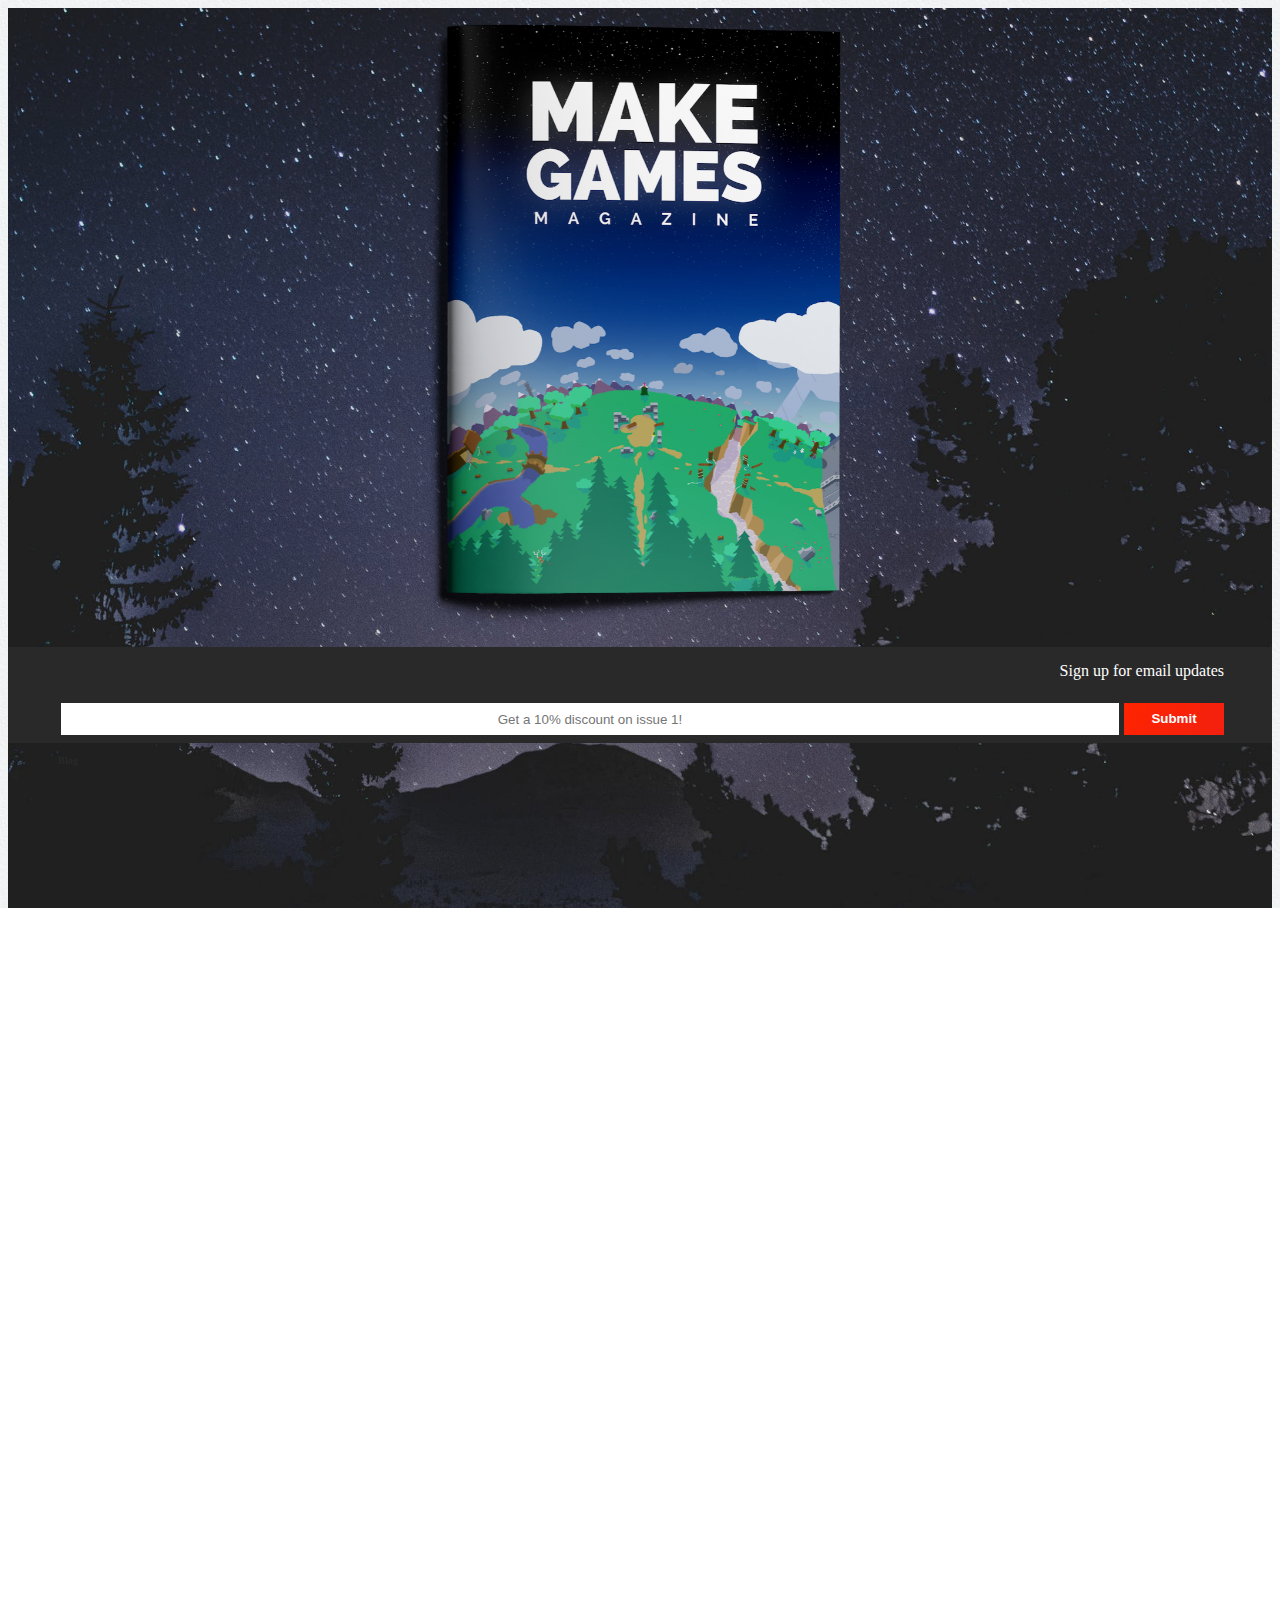
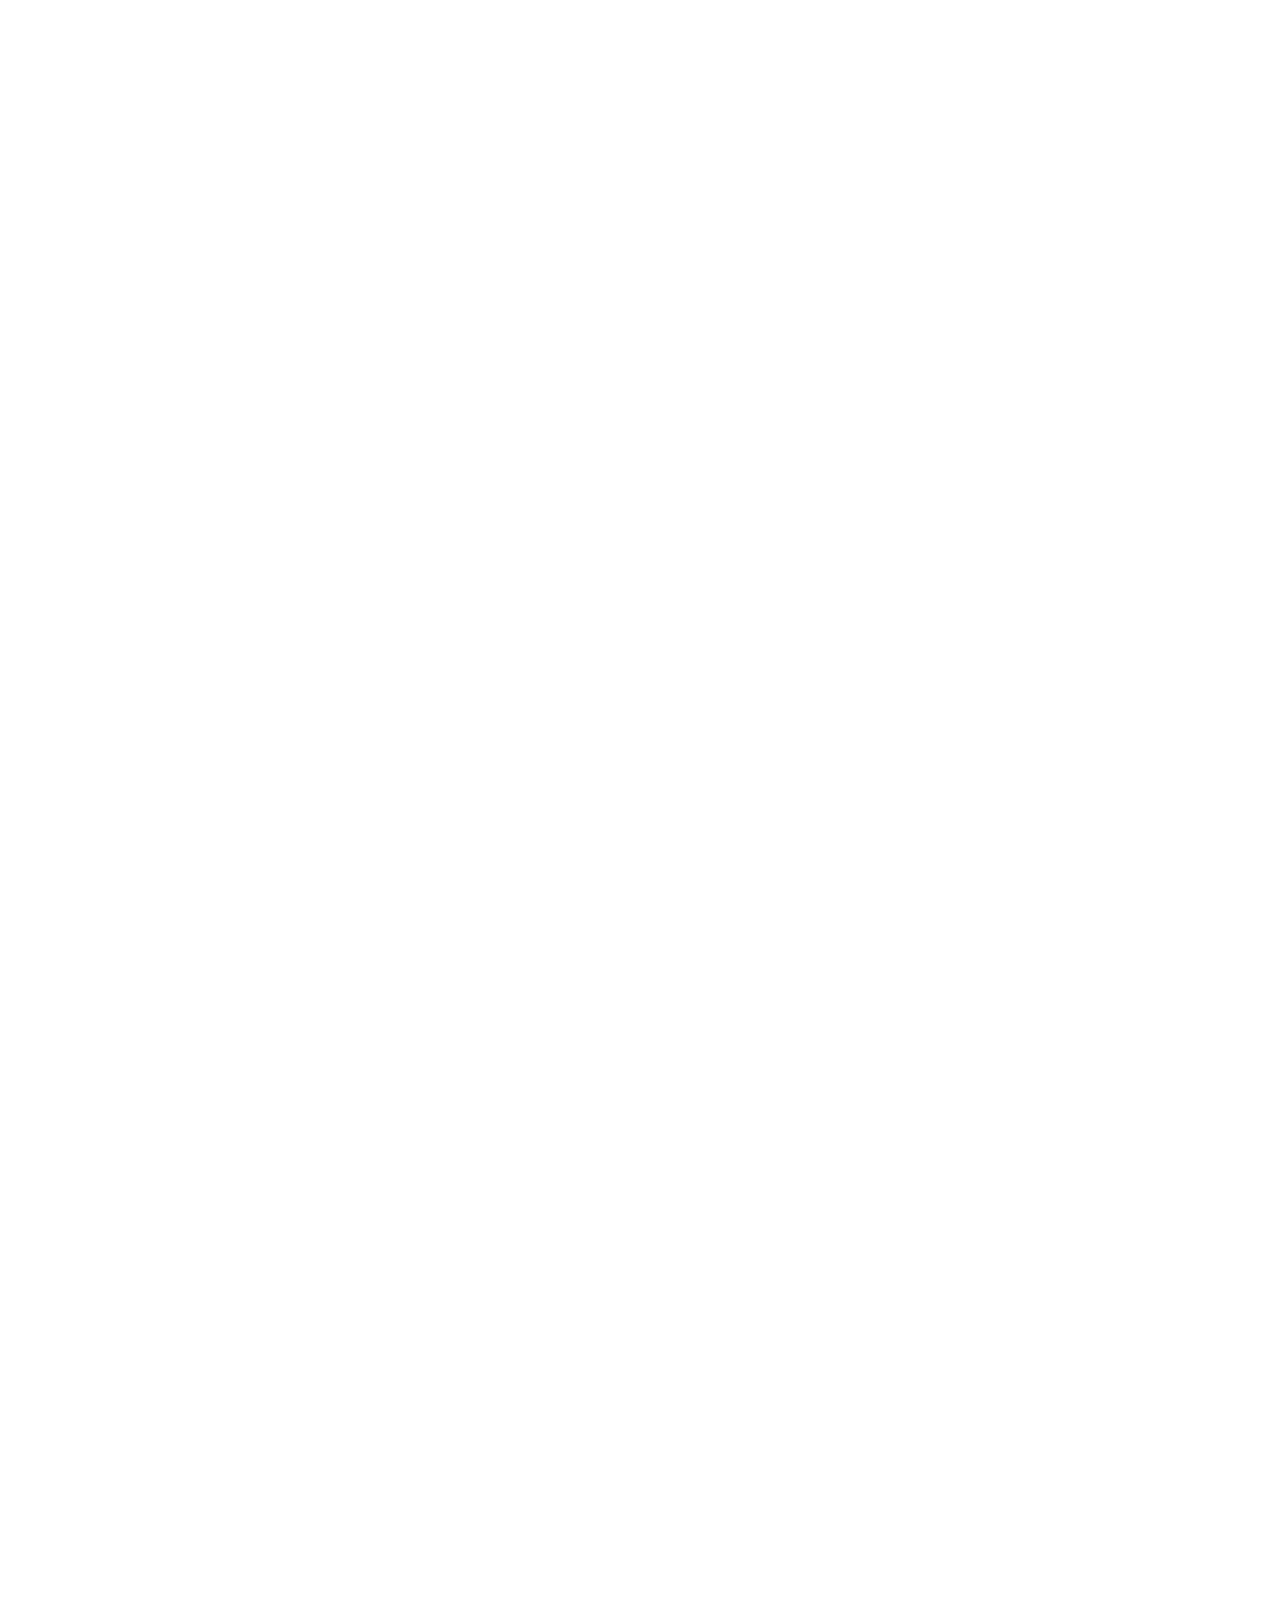
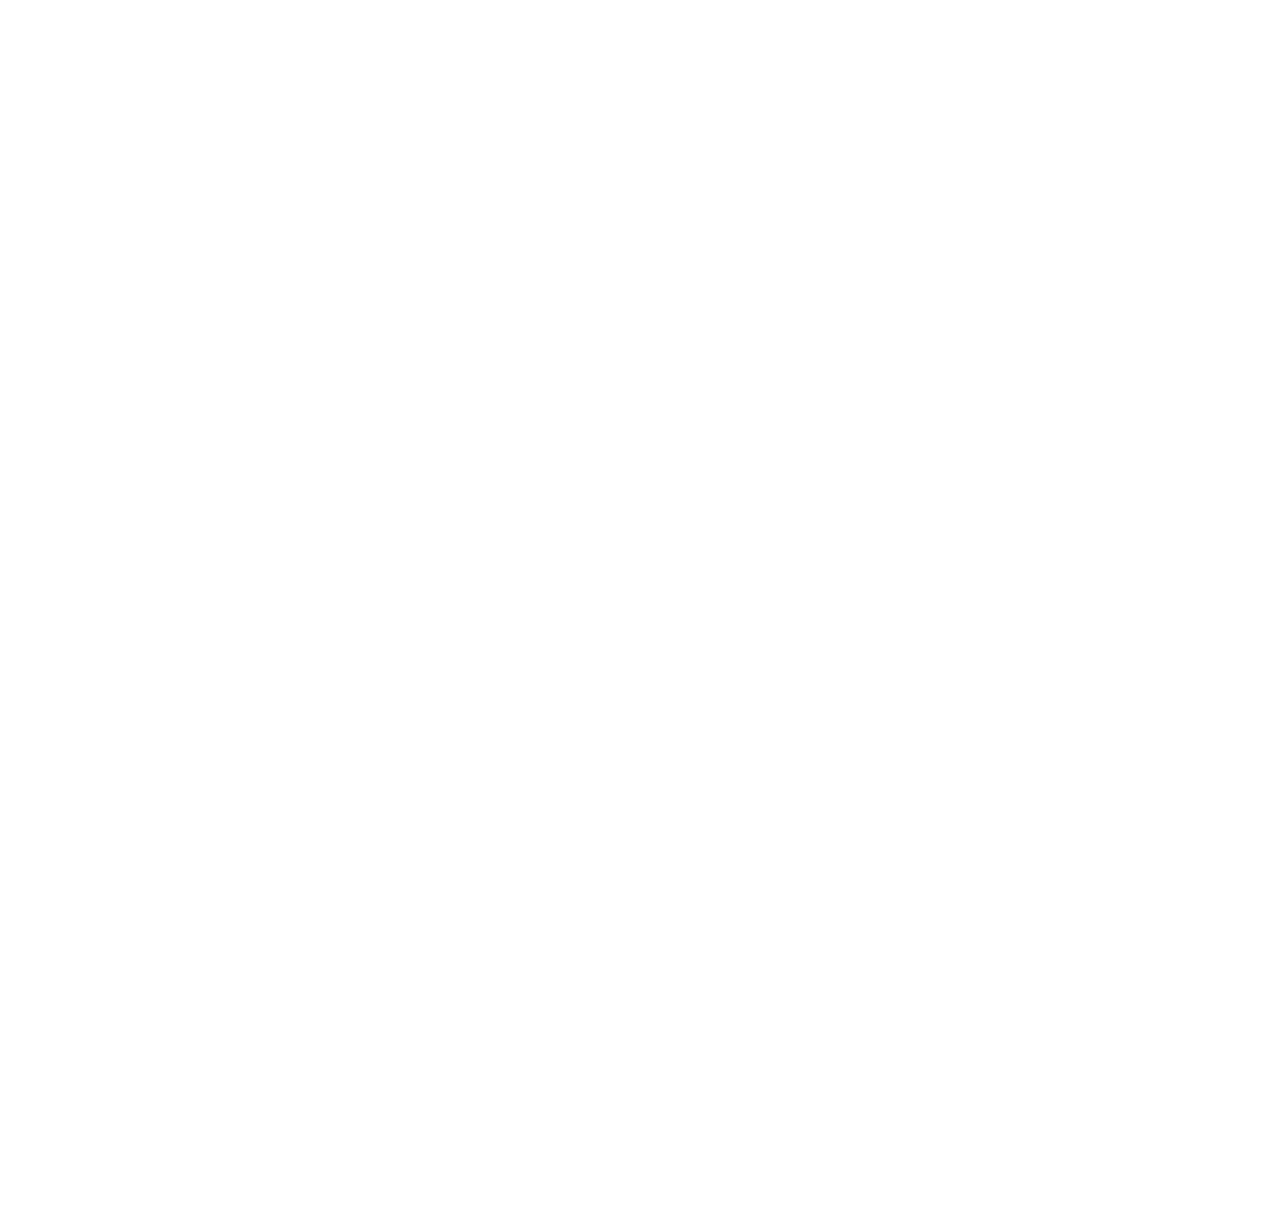
<file: index.html>
<html lang="en-US">
  <head>
    <meta name="viewport" content="width=device-width">
    <title>Make Games Magazine</title>

    <!-- Global site tag (gtag.js) - Google Analytics -->
    <script async src="https://www.googletagmanager.com/gtag/js?id=UA-125552797-1"></script>
    <script type="text/javascript" src="/scripts/init-google-analytics.js"></script>
    <!-- ENDGlobal site tag (gtag.js) - Google Analytics -->

    <link rel="shortcut icon" href="https://makegamesmagazine.com/favicon.jpg">
    <meta name="keywords" content="Games,Video Games,Magazine,Making Games,Board Games,Programming,Art,Indie Games,Independant Games,Game Design,Game Sales,Game Marketing,Mobile Games,Primium Games,Computer Games,Game Makers,tips,tutorials,statistics,interviews,post-mortems">
    <meta name="description" content="A magazine for the love of the craft & business of game making. Designed for everyone, beginners to professionals.">
    <meta name="author" content="Jhomas">

    <!-- Schema.org markup for Google+ -->
    <meta itemprop="name" content="Make Games Magazine">
    <meta itemprop="description" content="A magazine for the love of the craft & business of game making. Designed for everyone, beginners to professionals.">
    <meta itemprop="image" content="https://makegamesmagazine.com/metaPreviewImage.png">

    <!-- Twitter Card data -->
    <meta name="twitter:card" content="product">
    <meta name="twitter:site" content="@makeGamesMag">
    <meta name="twitter:title" content="Make Games Magazine">
    <meta name="twitter:description" content="A magazine for the love of the craft & business of game making. Designed for everyone, beginners to professionals.">
    <meta name="twitter:creator" content="@JhomasJhomas">
    <meta name="twitter:image" content="https://makegamesmagazine.com/metaPreviewImage.png">

    <!-- Open Graph data -->
    <meta property="og:title" content="Make Games Magazine" />
    <meta property="og:type" content="product" />
    <meta property="og:url" content="https://makeGamesMagazine.com/" />
    <meta property="og:description" content="A magazine for the love of the craft & business of game making. Designed for everyone, beginners to professionals." />
    <meta property="og:site_name" content="Make Games Magazine" />
    <meta property="og:image" content="https://makegamesmagazine.com/metaPreviewImage.png">
    <meta property="og:image:type" content="image/png">
    <meta property="og:image:width" content="600">
    <meta property="og:image:height" content="600">
    
    <!-- Styles -->
    <link href="https://stackpath.bootstrapcdn.com/bootstrap/4.1.1/css/bootstrap.min.css" rel="stylesheet" integrity="sha384-WskhaSGFgHYWDcbwN70/dfYBj47jz9qbsMId/iRN3ewGhXQFZCSftd1LZCfmhktB" crossorigin="anonymous">
    <link rel="stylesheet" href="https://use.fontawesome.com/releases/v5.1.0/css/all.css" integrity="sha384-lKuwvrZot6UHsBSfcMvOkWwlCMgc0TaWr+30HWe3a4ltaBwTZhyTEggF5tJv8tbt" crossorigin="anonymous">
    <link rel="stylesheet" href="/general.css">
  </head>

  <body>
    <div class='outer-div'>
      <!-- Big Header Image -->
      <div id='big-header' class='row'>
        <div class='col text-center'>
          <div class='header-image'></div>
          <div class='header-background-darken'></div>
          <div class='header-background-image'></div>
        </div>

      </div>
      <!-- Navigation bar -->
      <div id='sticky-nav' class='row text-center'>
        <div class='container'>
          <!-- Begin MailChimp Signup Form -->
          <link href="//cdn-images.mailchimp.com/embedcode/classic-10_7.css" rel="stylesheet" type="text/css">
          <div id="mc_embed_signup" class='row'>
            <div class='col-sm-3 col-xs-12 email-explain'>  
              Sign up for email updates            
            </div> 

            <form action="https://jhomas.us17.list-manage.com/subscribe/post?u=0ea21d342591d4cf6e4091db2&amp;id=47f271e68d" method="post" id="mc-embedded-subscribe-form" name="mc-embedded-subscribe-form" class="validate col-sm-6 col-12 email-signup-container" target="_blank" novalidate>
              <div id="mc_embed_signup_scroll">
              
                <div class="mc-field-group">
                  <input type="email" value="" name="EMAIL" class="required email email-signup" id="mce-EMAIL" placeholder="Get a 10% discount on issue 1!">
                  <input type="submit" value="Submit" name="subscribe" id="mc-embedded-subscribe" class="btn btn-sign-up email-confirm">
                </div>

                <!-- real people should not fill this in and expect good things - do not remove this or risk form bot signups-->
                <div style="position: absolute; left: -5000px;" aria-hidden="true">
                  <input type="text" name="b_0ea21d342591d4cf6e4091db2_47f271e68d" tabindex="-1" value="">
                </div>
              </div>
            </form>

            <div class='col-3 d-none d-sm-block social-container'>
              <a class='social-link' href='https://blog.makegamesmagazine.com'>
                <i class="fas fa-square"></i>
                <span class='blog-title'>Blog</span>
              </a>

              <a class='social-link' href='https://twitter.com/MakeGamesMag'>
                <i class="fab fa-twitter-square"></i>
              </a>

              <a class='social-link' href='https://www.facebook.com/MakeGamesMag/'>
                <i class="fab fa-facebook-square"></i>
              </a>

              <a class='social-link' href='https://www.instagram.com/MakeGamesMag/'>
                <i class="fab fa-instagram"></i>
              </a>

              <a class='social-link' href='mailto:jhomas+makeGamesMag@jhomas.com'>
                <i class="fas fa-envelope"></i>
              </a>
            </div>
          </div>

          <div id="mce-responses" class="clear row">
            <div class="col">
              <div class="response" id="mce-error-response" style="display:none"></div>
              <div class="response" id="mce-success-response" style="display:none"></div>
            </div>
          </div>    

          <script async type='text/javascript' src='/scripts/mc-validate.js'></script>
          <!--End mc_embed_signup-->
        </div>
      </div>

      <!-- MAIN CONTENT -->
      <div id='content' class='container'>
        <!-- Small screen social -->
        <div class='row d-sm-none'>
          <div class='col secondary-social-container text-center'>
            <div class="row">
              <a class='col social-link' href='https://blog.makegamesmagazine.com'>
                <i class="fas fa-square"></i>
                <span class='blog-title'>Blog</span>
              </a>

              <a class='col social-link' href='https://twitter.com/MakeGamesMag'>
                <i class="fab fa-twitter-square"></i>
              </a>

              <a class='col social-link' href='https://www.facebook.com/MakeGamesMag/'>
                <i class="fab fa-facebook-square"></i>
              </a>

              <a class='col social-link' href='https://www.instagram.com/MakeGamesMag/'>
                <i class="fab fa-instagram"></i>
              </a>

              <a class='col social-link' href='mailto:jhomas+makeGamesMag@jhomas.com'>
                <i class="fas fa-envelope"></i>
              </a>
            </div>
          </div>
        </div>

        <!-- Quick description -->
        <div id='description' class='row'>
          <div class='col'>
            <div class="mb-3">A magazine for the love of the <span class='font-weight-bold'>craft</span> & <span class='font-weight-bold'>business</span> of game making.</div> Designed for everyone, beginners to professionals.
          </div>
        </div>
        
        <!-- Mag Image 1 -->
        <div class='row mag-image'>
          <div class='d-block'>
            <img itemprop="image" class="preview-mag-image" src="./slicedBread3D3.png"/>
          </div>
        </div>
        <!-- WHAT | Explanation 1 -->
        <div class='row mag-explanation mb-3'>
          <div class='col-md-6 col-12 mb-5'>
            <span class='font-weight-bold fs-2'>What?</span>
            <br/>
            <div class=''>
              A physical magazine for game makers of every kind. Indies to AAA developers, hobbyists to seasoned professionals.
            </div>
            <br/>
              Articles that span: Interviews, tutorials, postmortems, opinions, critiques, getting started, industry news etc. With a focus on hard data and away from hand waiving advice.
            <br/>
            <br/>
              All written by the broad spectrum of people who make games.
          </div>

          <div class='col-md-6 col-12 mb-3'>
            <span class='font-weight-bold fs-2'>Product Specs</span>
            <ul class='list-unstyled'>
              <li>60 - 80 pages</li>
              <li>Perfect Bound</li>
              <li>Full Colour Printing</li>
              <li>Intimately Sized</li>
              <li class='fs-05'>(14.8 × 21 cm / 5.8 × 8.3 in)</li>
            </ul>
          </div>
        </div>

        <!-- Mag Image 1 -->
        <div class='row mag-image'>
        <div class='d-block'>
          <img itemprop="image" class="preview-mag-image" src="./Peer2PeerCoop3.png"/>
          </div>
        </div>
        <!-- WHAT 2 |Explanation 1 -->
        <div class='row mag-explanation submissions'>
          <div class='col-12 col-lg-10 offset-lg-1'>
            <div class='font-weight-bold fs-2 d-block text-center'>Submissions</div>
            <span class='text-left'>
              I am looking for great unpublished articles about interesting experiments, postmortems, sound design tips, strange art styles, sales data, detailed tutorials and anything really related to making games!
              <br/>
              <br/>
            </span>

            <span class='font-weight-bold'>
              How to Submit
            </span>
            
            <br/>

            <ul class='list-unstyled'>
              <li>1. <span class='font-weight-bold'>Write</span> an article 250 - 1000 words</li>
              <li>2. <span class='font-weight-bold'>Grab</span> some supporting screenshots</li>
              <li>3. <span class='font-weight-bold'>Remember</span> to write down what games / programs the screenshots are from</li>
              <li>4. <span class='font-weight-bold'>Submit</span> by <a href='https://goo.gl/forms/JKs9OjRx7PFov7pY2'>Clicking Here</a></li>
            </ul>
          </div>
        </div>

        <!-- Mag Image 1 -->
        <div class='row mag-image'>
          <div class='d-block'>
            <img itemprop="image" class="preview-mag-image" src="./playtesting3.png"/>
          </div>
        </div>

        <!-- Who / Contact? | Explanation 1 -->
        <div class='row mag-explanation'>
          <div class='col-12 col-lg-10 offset-lg-1'>
            <span class='font-weight-bold fs-2'>Who?</span>
            <br/>
            Make Games Magazine is made by JHOMAS out of Ontario, Canada. He has been making games for most of his life and doesn't plan on stopping now.
            <br/>
            <br/>
            <br/>

            <div class='row'>
              <div class='col-md-6 col-12'>
                <span class='font-weight-bold fs-2'>Make Games Magazine</span>
                <ul class='list-unstyled'>
                  <li>
                    <a class='' href='https://twitter.com/MakeGamesMag'>
                      <i class="fab fa-twitter-square"></i> @MakeGamesMag
                    </a>
                  </li>

                  <li>
                    <a class='' href='https://www.facebook.com/MakeGamesMag/'>
                      <i class="fab fa-facebook-square"></i> MakeGamesMag
                    </a>
                  </li>

                  <li>
                    <a class='' href='https://www.instagram.com/MakeGamesMag/'>
                      <i class="fab fa-instagram"></i> @MakeGamesMag
                    </a>
                  </li>

                  <li>
                    <a class='' href='mailto:jhomas+makeGamesMag@jhomas.com'>
                      <i class="fas fa-envelope"></i> jhomas+makeGamesMag@jhomas.com
                    </a>
                  </li>

                  <li>
                    <a class='' href='https://makegamesmagazine.com'>
                      <i class="fas fa-desktop"></i> makegamesmagazine.com
                    </a>
                  </li>
                </ul>
              </div>

              <div class='col-md-6 col-12'>
                <span class='font-weight-bold fs-2'>JHOMAS</span>
                <ul class='list-unstyled'>
                  <li>
                    <a class='' href='https://twitter.com/JhomasJhomas'>
                      <i class="fab fa-twitter-square"></i> @JhomasJhomas
                    </a>
                  </li>

                  <li>
                    <a class='' href='mailto:jhomas@jhomas.com'>
                      <i class="fas fa-envelope"></i> jhomas@jhomas.com
                    </a>
                  </li>

                  <li>
                    <a class='' href='http://jhomas.com'>
                      <i class="fas fa-desktop"></i> jhomas.com
                    </a>
                  </li>
                </ul>
              </div>
            </div>
          </div>
        </div>
      </div>
    </div>  
  </body>
</html>
</file>
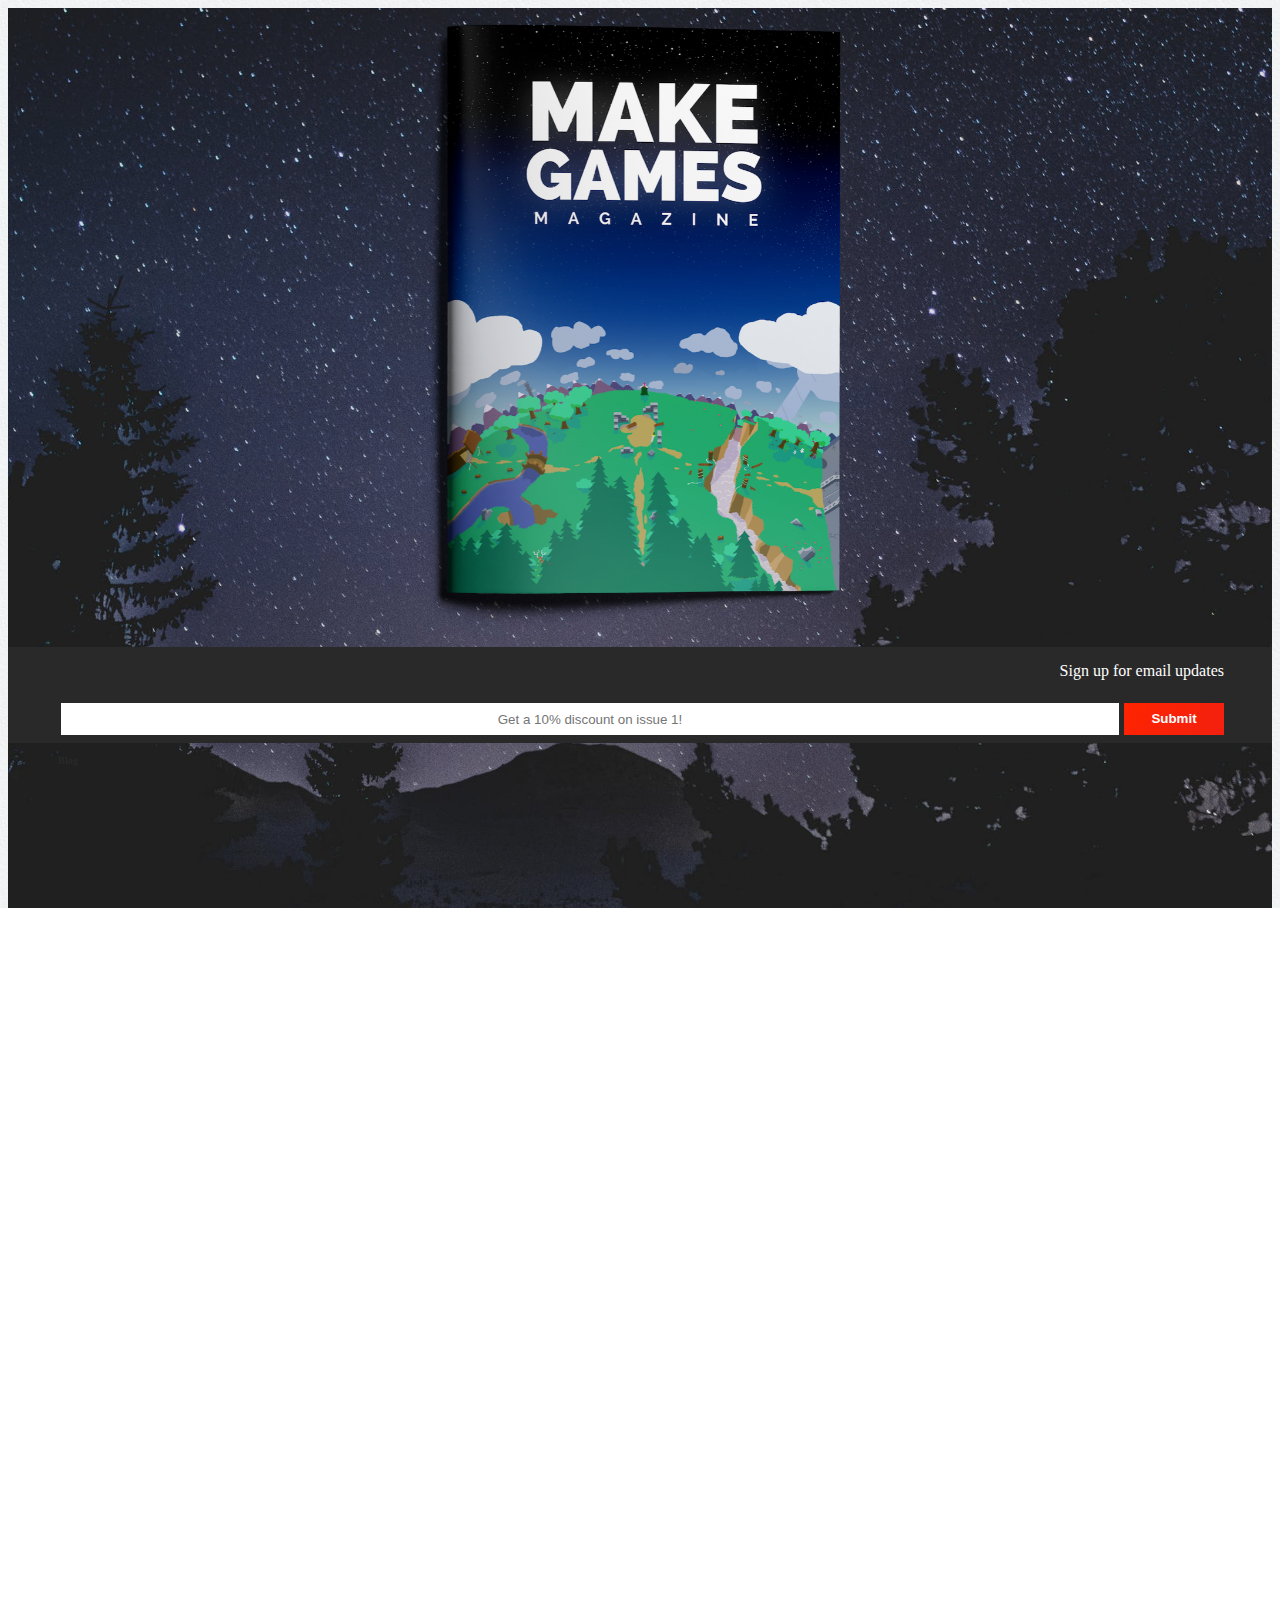
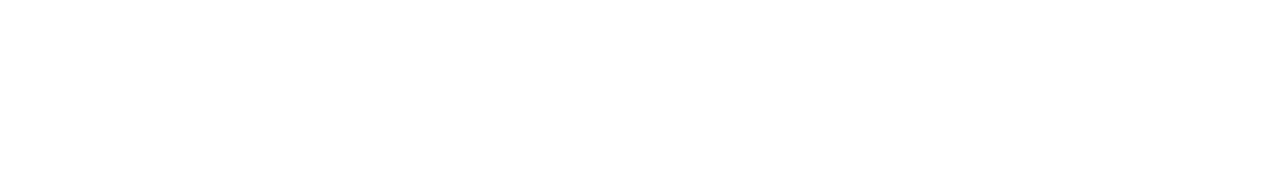
<file: game-files.html>
<html lang="en-US">
  <head>
    <meta name="viewport" content="width=device-width">
    <title>Make Games Magazine | Game Files</title>

    <!-- Global site tag (gtag.js) - Google Analytics -->
    <script async src="https://www.googletagmanager.com/gtag/js?id=UA-125552797-1"></script>
    <script type="text/javascript" src="/scripts/init-google-analytics.js"></script>
    <!-- ENDGlobal site tag (gtag.js) - Google Analytics -->

    <link rel="shortcut icon" href="https://makegamesmagazine.com/favicon.jpg">
    <meta name="keywords" content="Games,Video Games,Magazine,Making Games,Board Games,Programming,Art,Indie Games,Independant Games,Game Design,Game Sales,Game Marketing,Mobile Games,Primium Games,Computer Games,Game Makers,tips,tutorials,statistics,interviews,post-mortems">
    <meta name="description" content="A magazine for the love of the craft & business of game making. Designed for everyone, beginners to professionals.">
    <meta name="author" content="Jhomas">

    <!-- Schema.org markup for Google+ -->
    <meta itemprop="name" content="Make Games Magazine">
    <meta itemprop="description" content="A magazine for the love of the craft & business of game making. Designed for everyone, beginners to professionals.">
    <meta itemprop="image" content="https://makegamesmagazine.com/metaPreviewImage.png">

    <!-- Twitter Card data -->
    <meta name="twitter:card" content="product">
    <meta name="twitter:site" content="@makeGamesMag">
    <meta name="twitter:title" content="Make Games Magazine">
    <meta name="twitter:description" content="A magazine for the love of the craft & business of game making. Designed for everyone, beginners to professionals.">
    <meta name="twitter:creator" content="@JhomasJhomas">
    <meta name="twitter:image" content="https://makegamesmagazine.com/metaPreviewImage.png">

    <!-- Open Graph data -->
    <meta property="og:title" content="Make Games Magazine" />
    <meta property="og:type" content="product" />
    <meta property="og:url" content="https://makeGamesMagazine.com/" />
    <meta property="og:description" content="A magazine for the love of the craft & business of game making. Designed for everyone, beginners to professionals." />
    <meta property="og:site_name" content="Make Games Magazine" />
    <meta property="og:image" content="https://makegamesmagazine.com/metaPreviewImage.png">
    <meta property="og:image:type" content="image/png">
    <meta property="og:image:width" content="600">
    <meta property="og:image:height" content="600">
    
    <!-- Styles -->
    <link href="https://stackpath.bootstrapcdn.com/bootstrap/4.1.1/css/bootstrap.min.css" rel="stylesheet" integrity="sha384-WskhaSGFgHYWDcbwN70/dfYBj47jz9qbsMId/iRN3ewGhXQFZCSftd1LZCfmhktB" crossorigin="anonymous">
    <link rel="stylesheet" href="https://use.fontawesome.com/releases/v5.1.0/css/all.css" integrity="sha384-lKuwvrZot6UHsBSfcMvOkWwlCMgc0TaWr+30HWe3a4ltaBwTZhyTEggF5tJv8tbt" crossorigin="anonymous">
    <link rel="stylesheet" href="/general.css">

    <style type="text/css">
      .game-preview-image {
        width: 100%;
        max-height: 400px;
        margin-bottom: 1rem;
        object-fit: cover;
      }

      #game-files .mag-explanation {
        text-align: left;
      }
    </style>
  </head>

  <body id='game-files'>
    <div class='outer-div'>
      <!-- Big Header Image -->
      <div id='big-header' class='row'>
        <div class='col text-center'>
          <div class='header-image'></div>
          <div class='header-background-darken'></div>
          <div class='header-background-image'></div>
        </div>

      </div>
      <!-- Navigation bar -->
      <div id='sticky-nav' class='row text-center'>
        <div class='container'>
          <!-- Begin MailChimp Signup Form -->
          <link href="//cdn-images.mailchimp.com/embedcode/classic-10_7.css" rel="stylesheet" type="text/css">
          <div id="mc_embed_signup" class='row'>
            <div class='col-sm-3 col-xs-12 email-explain'>  
              Sign up for email updates            
            </div> 

            <form action="https://jhomas.us17.list-manage.com/subscribe/post?u=0ea21d342591d4cf6e4091db2&amp;id=47f271e68d" method="post" id="mc-embedded-subscribe-form" name="mc-embedded-subscribe-form" class="validate col-sm-6 col-12 email-signup-container" target="_blank" novalidate>
              <div id="mc_embed_signup_scroll">
              
                <div class="mc-field-group">
                  <input type="email" value="" name="EMAIL" class="required email email-signup" id="mce-EMAIL" placeholder="Get a 10% discount on issue 1!">
                  <input type="submit" value="Submit" name="subscribe" id="mc-embedded-subscribe" class="btn btn-sign-up email-confirm">
                </div>

                <!-- real people should not fill this in and expect good things - do not remove this or risk form bot signups-->
                <div style="position: absolute; left: -5000px;" aria-hidden="true">
                  <input type="text" name="b_0ea21d342591d4cf6e4091db2_47f271e68d" tabindex="-1" value="">
                </div>
              </div>
            </form>

            <div class='col-3 d-none d-sm-block social-container'>
              <a class='social-link' href='https://blog.makegamesmagazine.com'>
                <i class="fas fa-square"></i>
                <span class='blog-title'>Blog</span>
              </a>

              <a class='social-link' href='https://twitter.com/MakeGamesMag'>
                <i class="fab fa-twitter-square"></i>
              </a>

              <a class='social-link' href='https://www.facebook.com/MakeGamesMag/'>
                <i class="fab fa-facebook-square"></i>
              </a>

              <a class='social-link' href='https://www.instagram.com/MakeGamesMag/'>
                <i class="fab fa-instagram"></i>
              </a>

              <a class='social-link' href='mailto:jhomas+makeGamesMag@jhomas.com'>
                <i class="fas fa-envelope"></i>
              </a>
            </div>

          </div>

          <div id="mce-responses" class="clear row">
            <div class="col">
              <div class="response" id="mce-error-response" style="display:none"></div>
              <div class="response" id="mce-success-response" style="display:none"></div>
            </div>
          </div>    

          <script async type='text/javascript' src='/scripts/mc-validate.js'></script>
          <!--End mc_embed_signup-->
        </div>
      </div>

      <!-- MAIN CONTENT -->
      <div id='content' class='container'>
        <!-- Small screen social -->
        <div class='row d-sm-none'>
          <div class='col secondary-social-container text-center'>
            <div class="row">
              <a class='col social-link' href='https://blog.makegamesmagazine.com'>
                <i class="fas fa-square"></i>
                <span class='blog-title'>Blog</span>
              </a>

              <a class='col social-link' href='https://twitter.com/MakeGamesMag'>
                <i class="fab fa-twitter-square"></i>
              </a>

              <a class='col social-link' href='https://www.facebook.com/MakeGamesMag/'>
                <i class="fab fa-facebook-square"></i>
              </a>

              <a class='col social-link' href='https://www.instagram.com/MakeGamesMag/'>
                <i class="fab fa-instagram"></i>
              </a>

              <a class='col social-link' href='mailto:jhomas+makeGamesMag@jhomas.com'>
                <i class="fas fa-envelope"></i>
              </a>
            </div>
          </div>
        </div>

        <!-- Quick description -->
        <div id='description' class='row'>
          <div class='col'>
            <div class="mb-3">A magazine for the love of the <span class='font-weight-bold'>craft</span> & <span class='font-weight-bold'>business</span> of game making.</div>
            <div class="mb-3">Designed for everyone, beginners to professionals.</div>
            <a class='mb-5' href='/index.html'>Find out more here</a>
          </div>
        </div>

        <div class='row mt-5 mb-5 text-center'>
          <h2 class='col'>
            Game Files
          </h2>
        </div>

        <!-- WHAT | Explanation 1 -->
        <div class='row mag-explanation mb-5'>
          <div class='col-md-6 col-12'>
            <img itemprop="image" class="game-preview-image" src="/source-files/star-husky/cover.jpg"/>
          </div>

          <div class='col-md-6 col-12 mb-3'>
            <span class='font-weight-bold fs-2'>Star Husky</span>
            
            <div class="fs-05 mb-1">
              Made with: Construct 3, Audacity, Teenage Engineering Pocket Operator Arcade
            </div>

            <div class='mb-3'>
              A small simple game that works on phones and desktop. This game was initially made in about 2 days for a competition. It has since been slightly revamped to improve the readability of the code etc. The assets and source code are all public domain, you can remix them as you wish.
            </div>

            <div class="mb-1">
              <span class="font-weight-bold">Play on</span> <a href='https://www.newgrounds.com/portal/view/'>Newgrounds</a> | <a href='https://jhomas.itch.io/star-husky'>Itch.io</a> | <a href='https://www.scirra.com/arcade/action-games/'>Construct Arcade</a>
            </div>

            <div class="mb-1">
              <span class="font-weight-bold">Download</span> <a href='/source-files/star-husky/source.zip'>Source files</a> | <a href='/source-files/star-husky/gameplay-export.zip'>Exported Game</a>
            </div>
          </div>
        </div>
        
        <!-- Who / Contact? | Explanation 1 -->
        <div class='row mag-explanation text-center'>
          <div class='col-12 col-lg-10 offset-lg-1'>
            <div class='row'>
              <div class='col-md-6 col-12'>
                <span class='font-weight-bold fs-2'>Make Games Magazine</span>
                <ul class='list-unstyled'>
                  <li>
                    <a class='' href='https://twitter.com/MakeGamesMag'>
                      <i class="fab fa-twitter-square"></i> @MakeGamesMag
                    </a>
                  </li>

                  <li>
                    <a class='' href='https://www.facebook.com/MakeGamesMag/'>
                      <i class="fab fa-facebook-square"></i> MakeGamesMag
                    </a>
                  </li>

                  <li>
                    <a class='' href='https://www.instagram.com/MakeGamesMag/'>
                      <i class="fab fa-instagram"></i> @MakeGamesMag
                    </a>
                  </li>

                  <li>
                    <a class='' href='mailto:jhomas+makeGamesMag@jhomas.com'>
                      <i class="fas fa-envelope"></i> jhomas+makeGamesMag@jhomas.com
                    </a>
                  </li>

                  <li>
                    <a class='' href='https://makegamesmagazine.com'>
                      <i class="fas fa-desktop"></i> makegamesmagazine.com
                    </a>
                  </li>
                </ul>
              </div>

              <div class='col-md-6 col-12'>
                <span class='font-weight-bold fs-2'>JHOMAS</span>
                <ul class='list-unstyled'>
                  <li>
                    <a class='' href='https://twitter.com/JhomasJhomas'>
                      <i class="fab fa-twitter-square"></i> @JhomasJhomas
                    </a>
                  </li>

                  <li>
                    <a class='' href='mailto:jhomas@jhomas.com'>
                      <i class="fas fa-envelope"></i> jhomas@jhomas.com
                    </a>
                  </li>

                  <li>
                    <a class='' href='http://jhomas.com'>
                      <i class="fas fa-desktop"></i> jhomas.com
                    </a>
                  </li>
                </ul>
              </div>
            </div>
          </div>
        </div>
      </div>
    </div>  
  </body>
</html>
</file>
<file: general.css>
/* GENERAL START */

html {
  width: 100%;
  height: 100%;
  overflow: hidden;
}

body {
  height: 100%;
  overflow-x: hidden;
  overflow-y: scroll;
  -webkit-overflow-scrolling: touch;
  -webkit-font-smoothing: auto;
  position: relative;
}

body, html {
  background-image: url("./handmadepaper.png");
}

.fs-05 {
  font-size: 0.8rem;
  opacity: 0.8;
}

.fs-2 {
  font-size: 1.5rem;
}

.lh-3 {
  line-height: 3rem;
}

.outer-div {
  background-image: url("./handmadepaper.png");
}

/* HEADER START */

#big-header {
  background-color: #292929;
  height: 70vh;
  padding: 0 3vh;
  margin: 0;
}

.header-background-darken {
  position: absolute;
  top: -3vh;
  right: -3vh;
  bottom: -3vh;
  left: -3vh;
  background-color: rgba(0,0,0,0.125);
  z-index: 1;
}

.header-image {
  height: calc(100% - 2vh);
  margin: 1vh auto;
  display: block;

  background-image: url('headerImage6.png');
  background-size: contain;
  background-position: center;
  background-repeat: no-repeat;

  position: relative;
  z-index: 2;
}

.header-background-image {
  position: absolute;
  z-index: 0;
  top: -3vh;
  right: -3vh;
  bottom: -3vh;
  left: -3vh;
  background-image: url("./starrySky-FromFreeStockPhotosPexels.jpeg");
  /*background-image: url("https://images.pexels.com/photos/958362/pexels-photo-958362.jpeg?auto=compress&cs=tinysrgb&dpr=2&h=750&w=1260");*/
  /*background-image: url('https://i.pinimg.com/originals/41/eb/0c/41eb0caf960150d83cb08059f4cadf2a.jpg');*/
  /*background-image: url('https://upload.wikimedia.org/wikipedia/commons/thumb/2/2f/Brazilian_amazon_rainforest.jpg/1200px-Brazilian_amazon_rainforest.jpg');*/
  background-position: center;
  background-size: cover;
}

/* NAV BAR START */

#sticky-nav {
  background-color: #292929;
  padding: 0rem 3rem;
  position: relative;
  position: -webkit-sticky;
  position: sticky;
  top: -1px;
  z-index: 1;
  margin: 0px;
}

.mce_inline_error {
  position: absolute;
  left: 50%;
  transform: translateX(-50%);
  top: 100%;
  background-color: #292929;
  color: red;
}

/* Horrible !importants to override mailchimp quickly */
.email-signup-container {
  padding: 0 !important;
  margin: 0 !important;
  text-align: center !important;
}

.email-explain {
  white-space: nowrap;
  text-align: right !important;
  line-height: 3rem !important;
  padding: 0px !important;
  color: white !important;
}

.email-signup {
  margin: 0.5rem 0 !important;
  width: calc(100% - 110px) !important;
  border: none !important;
  padding: 3px 5px 3px 5px !important;
  height: 2rem !important;
  text-align: center !important;
  display: inline !important;

  position: static !important; 
  transform: none !important;  
  background-color: white !important; 
  color: black !important; 
}

#mce-responses {
  margin-top: -1px;
}

#mce-responses .response {
  font-size: 0.9rem;
  margin: 0 0 0.5rem 0;
}

#mce-success-response {
  color: lightgreen;
}

#mce-error-response {
  color: #ff9b9b;
}

/* target ios specifically to force font size to be 16 to not have zoom in occur*/
@supports (-webkit-overflow-scrolling: touch) {
  .email-signup:focus {
    font-size: 16px;
  }
  .email-signup:focus::placeholder { 
    font-size: 12px !important;
    opacity: 1;
  }
}

/* Horrible !importants to override mailchimp quickly */
.mc-field-group {
  width: 100% !important;
  padding: 0 !important;
  min-height: initial !important;
}

/* Horrible !importants to override mailchimp quickly */
.email-confirm {
  margin-top: 0.5rem !important;
  width: 100px !important;
  display: block !important;
  float: right !important;
  margin: 0.5rem 0 !important;
  display: inline !important;

  height: 2rem !important;
  line-height: 1rem !important;
  font-weight: bold !important;
  color: white !important;

  border: none !important;

  background: linear-gradient(124deg, #ff2400, #e81d1d, #e8b71d, #e3e81d, #1de840, #1ddde8, #2b1de8, #dd00f3, #dd00f3);
  background-size: 1500% 1500%;

  transition: 0.1s font-size, 0.1s line-height;

  -webkit-animation: rainbow 16s ease infinite;
  -z-animation: rainbow 16s ease infinite;
  -o-animation: rainbow 16s ease infinite;
    animation: rainbow 16s ease infinite;
}

.email-confirm.btn:not(:disabled):active {
  background: linear-gradient(124deg, #ff2400, #e81d1d, #e8b71d, #e3e81d, #1de840, #1ddde8, #2b1de8, #dd00f3, #dd00f3);
  background-size: 1500% 1500%;
  font-size: 1.125rem;
  line-height: 1.25rem;
}

@-webkit-keyframes rainbow {
    0%{background-position:0% 82%}
    50%{background-position:100% 19%}
    100%{background-position:0% 82%}
}
@-moz-keyframes rainbow {
    0%{background-position:0% 82%}
    50%{background-position:100% 19%}
    100%{background-position:0% 82%}
}
@-o-keyframes rainbow {
    0%{background-position:0% 82%}
    50%{background-position:100% 19%}
    100%{background-position:0% 82%}
}
@keyframes rainbow { 
    0%{background-position:0% 82%}
    50%{background-position:100% 19%}
    100%{background-position:0% 82%}
}

.social-container {
  padding: 0 !important;
}

.social-link {
  font-size: 2rem;
  color: white;
  text-decoration: none;
  position: relative;
}

.social-link:hover {
  text-decoration: none;
}

.social-link i {
  line-height: 2.43rem;
}

.social-link .blog-title {
  font-size: 0.65rem;
  line-height: 0;
  position: absolute;
  left: 0.125rem;
  text-align: center;
  top: 1.1rem;
  color: #292929;
  font-weight: bold;
  margin: 0;
}

.secondary-social-container {
  background-color: #292929;
}

.secondary-social-container .social-link {
  font-size: 2rem;
}

.secondary-social-container .social-link .blog-title {
  left: 50%;
  transform: translateX(-50%);
  top: 50%;
  font-size: 0.65rem;
}

@media (max-width: 992px) {
  #sticky-nav {
    font-size: 0.85rem;
  }

  #sticky-nav .container {
    max-width: 100%;
  }

  .social-link {
    font-size: 1.5rem;
  }

  .social-link i {
    line-height: 3rem;
  }

  .social-link .blog-title {
    font-size: 7px;
    top: 0.85rem;
    font-weight: bold;
  }
}

@media (max-width: 758px) {
  #sticky-nav {
    padding: 0 0.5rem;
    font-size: 0.725rem;
  } 
}

@media (max-width: 575px) {
  /* Horrible !importants to override mailchimp quickly */
  .email-explain {
    text-align: center !important;
    line-height: 1rem !important;
    padding: 0px !important;
    color: white !important;
    margin-right: 100px !important;
    margin-top: 0.5rem !important;
  }
}

/* CONTENT START */

#content {
  margin-top: -1px;
}

#description {
  margin: 2rem 2rem 2rem 2rem;
  text-align: center;
  line-height: 1.5rem;
  font-size: 1.125rem;
}

.mag-explanation {
  margin: 0 2rem 3rem 2rem;
  text-align: center;
}

.mag-explanation.submissions {
  /*text-align: left;*/
}

@media (max-width: 575px) {
  #description {
    margin: 1rem 0rem;
  }

  .mag-explanation {
    margin: 0 0rem 1rem 0rem;
  }
}

.mag-image img {
  width: 85%;
  margin: auto;
  display: block;
}
</file>
